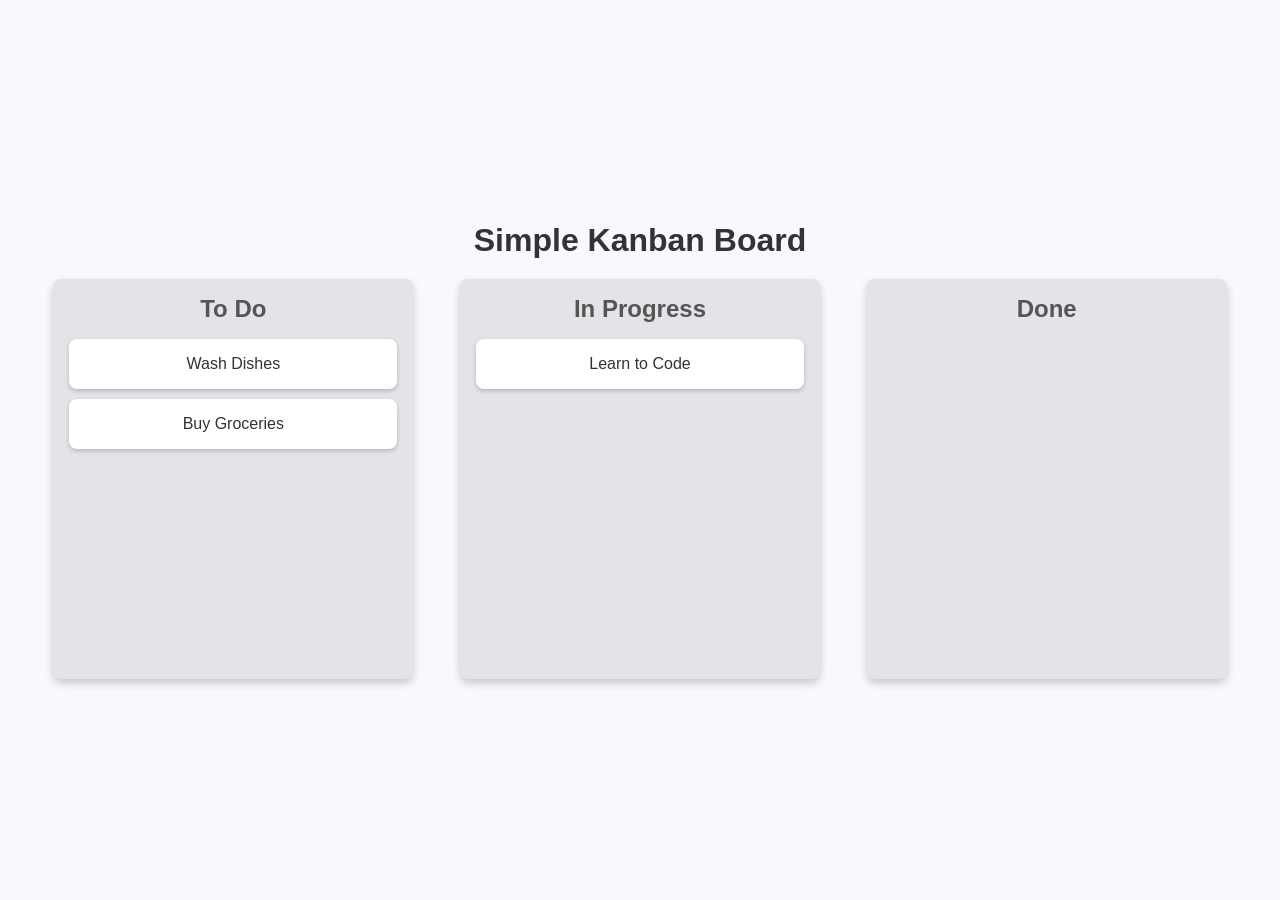
<file: Project 3 Kanban Board/index.html>
<!DOCTYPE html>
<html lang="en">
<head>
    <meta charset="UTF-8">
    <meta name="viewport" content="width=device-width, initial-scale=1.0">
    <title>Kanban Board</title>
    <link rel="stylesheet" href="style.css">
</head>
<body>
    <div class="container">
        <h1>Simple Kanban Board</h1>
        
        <div class="board">
            <!-- LIST 1 -->
            <div class="list" id="list1">
            <h2>To Do</h2>
            <div class="card" draggable="true" id="card1">Wash Dishes</div>
            <div class="card" draggable="true" id="card2">Buy Groceries</div>
            </div>
            <!-- LIST 2 -->
            <div class="list" id="list2">
            <h2>In Progress</h2>
            <div class="card" draggable="true" id="card3">Learn to Code</div>
            </div>
            <!-- LIST 3 -->
            <div class="list" id="list3">
            <h2>Done</h2>
            </div>
        </div>


    </div>
    <script src="script.js"></script>
</body>
</html>
</file>
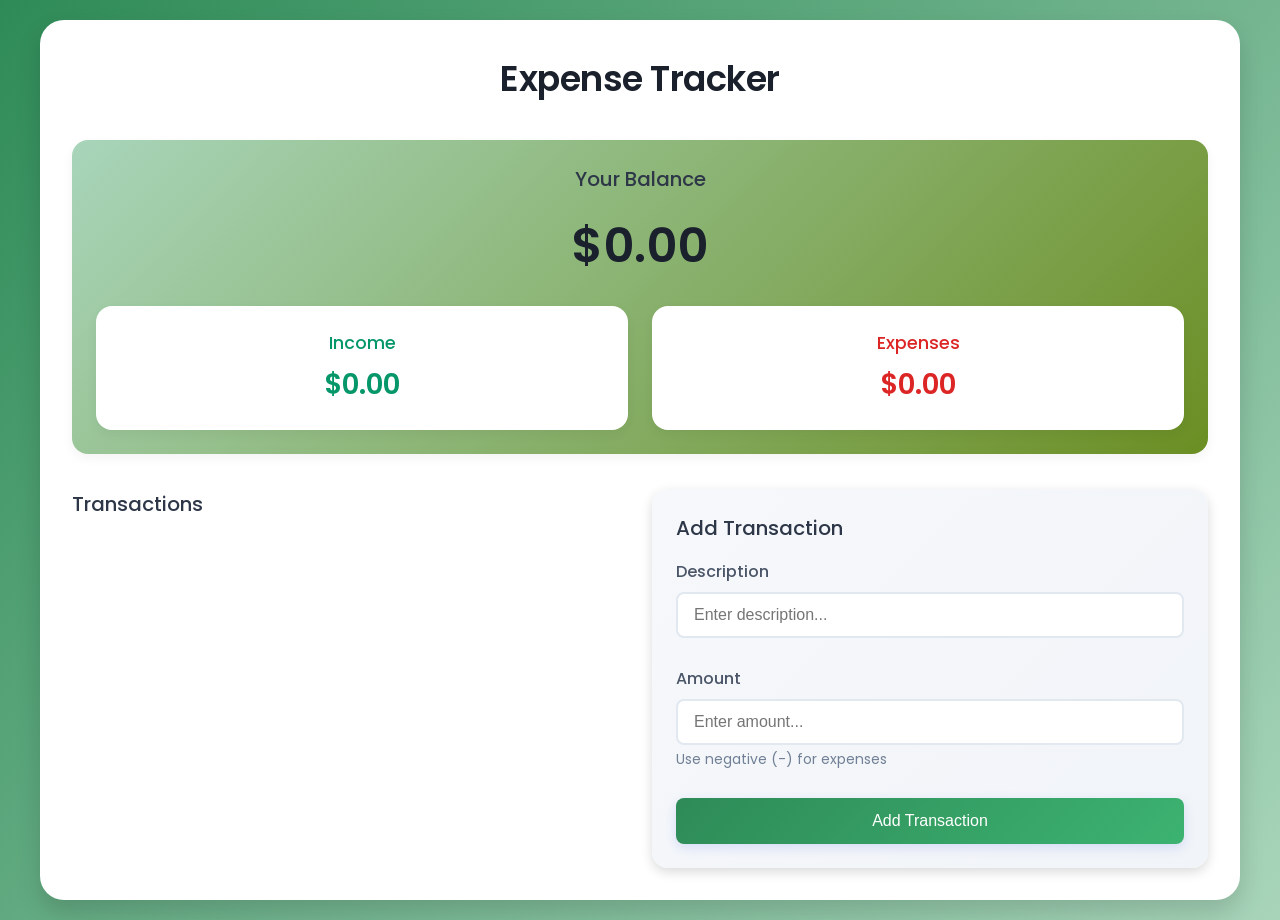
<file: Project 4 Expense Tracker/index.html>
<!DOCTYPE html>
<html lang="en">
<head>
    <meta charset="UTF-8">
    <meta name="viewport" content="width=device-width, initial-scale=1.0">
    <title>Expense Tracker</title>
    <link rel="stylesheet" href="style.css">
    <link href="https://fonts.googleapis.com/css?family=Poppins:100,100italic,200,200italic,300,300italic,regular,italic,500,500italic,600,600italic,700,700italic,800,800italic,900,900italic" 
    rel="stylesheet" />
    <link href="https://fonts.googleapis.com/css?family=Poppins:100,100italic,200,200italic,300,300italic,regular,italic,500,500italic,600,600italic,700,700italic,800,800italic,900,900italic" rel="stylesheet" />

</head>
<body>
    <div class="container">
        <h1>Expense Tracker</h1>

        <div class="balance-container">
            <h2>Your Balance</h2>
            <h1 id="balance">$0.00</h1>
            <div class="summary">
                <div class="income">
                    <h3>Income</h3>
                    <p id="income-amount">$0.00</p>
                </div>
                <div class="expenses">
                    <h3>Expenses</h3>
                    <p id="expense-amount">$0.00</p>
                </div>
            </div>
        </div>
        <div class="main-content">
            <div class="transaction-container">
                <h2>Transactions</h2>
                <ul id="transaction-list">
                    <!-- TRANSACTIONS WILL BE INSERTED HERE -->
                </ul>
            </div>
            <div class="form-container">
                <h2>Add Transaction</h2>
                <form id="transaction-form">
                    <div class="form-group">
                        <label for="description">Description</label>
                        <input type="text" id="description" placeholder="Enter description..." required>
                    </div>
                    <div class="form-group">
                        <label for="amount">Amount</label>
                        <input type="number" id="amount" placeholder="Enter amount..." required>
                        <small>Use negative (-) for expenses</small>
                    </div>
                    <button type="submit">Add Transaction</button>
                </form>
            </div>
        </div>
    </div>   
    <script src="script.js"></script>
</body>
</html>
</file>
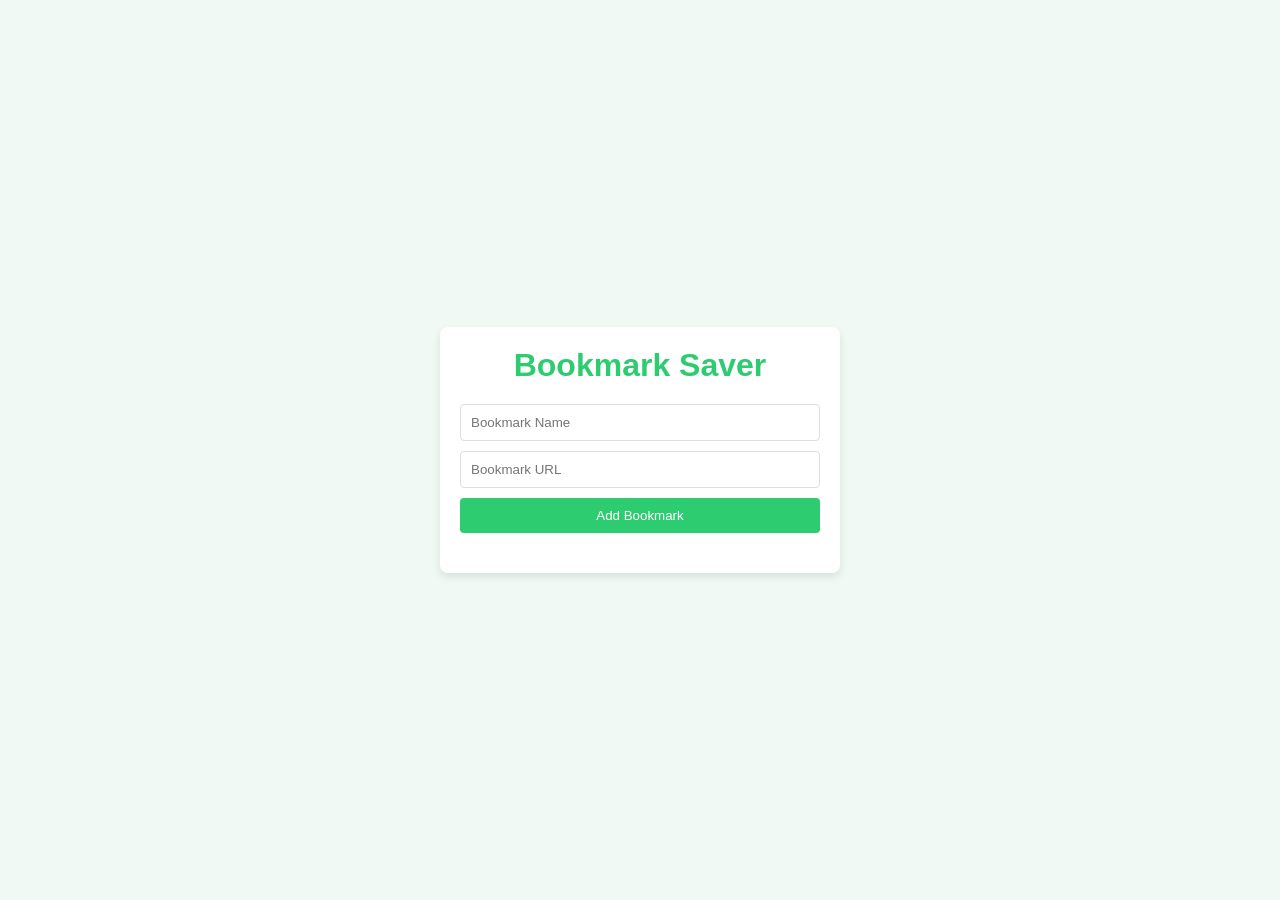
<file: Project 5 Bookmark Saver/index.html>
<!DOCTYPE html>
<html lang="en">
<head>
    <meta charset="UTF-8">
    <meta name="viewport" content="width=device-width, initial-scale=1.0">
    <title>Bookmark Saver</title>
    <link rel="stylesheet" href="style.css">
</head>
<body>
    <div class="app-container">
        <h1>Bookmark Saver</h1>
        <div class="input-container">
            <input type="text" id="bookmark-name" placeholder="Bookmark Name">
            <input type="url" id="bookmark-url" placeholder="Bookmark URL">
            <button id="add-bookmark">Add Bookmark</button>
        </div>
        <ul id="bookmark-list"></ul>
    </div>
    <script src="script.js"></script>
</body> 
</html>
</file>
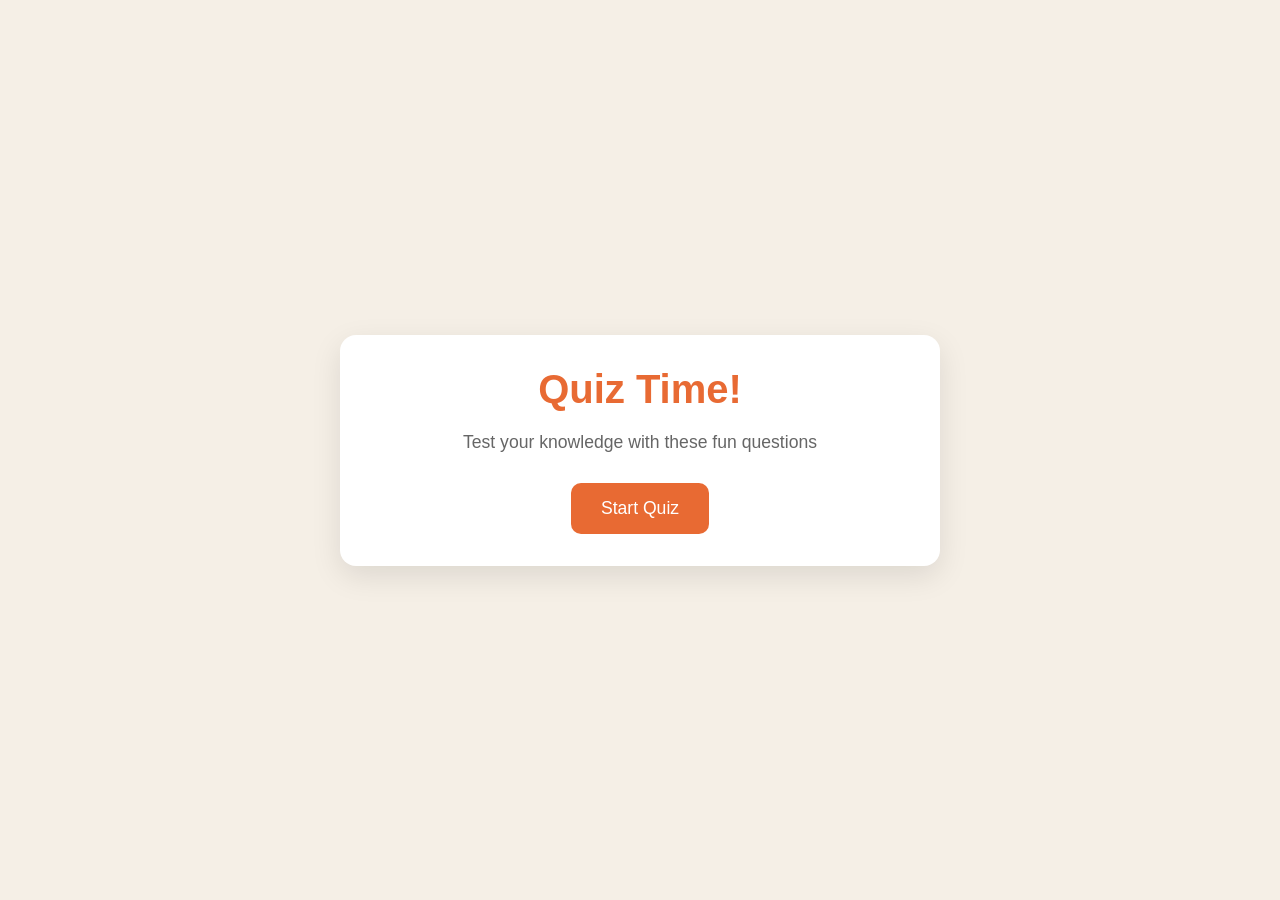
<file: Project-1-Quiz-Game/index.html>
<!-- ! -->
<!DOCTYPE html>
<html lang="en">
<head>
    <meta charset="UTF-8">
    <meta name="viewport" content="width=device-width, initial-scale=1.0">
    <title>Quiz Game</title>
    <!-- link:css -->
    <link rel="stylesheet" href="style.css">
</head>
<body>
    <div class="container">
        
        <div class="screen active" id="start-screen">
            <h1>Quiz Time!</h1>
            <p>Test your knowledge with these fun questions</p>
            <button id="start-btn">Start Quiz</button>
        </div>
        <div class="screen" id="quiz-screen">
            <div class="quiz-header">
                <h2 id="question-text">Question goes here</h2>
                <div class="quiz-info">
                    <p> Question <span id="current-question">1</span> of <span id="total-questions">5</span> </p>        
                    <p> Score: <span id="score">0</span></p>
                </div>
            </div>

            <div id="answers-container" class="answers-container">
                <!-- Answers buttons will be inserted here from our js code later at some poin -->
            </div>
        
            <div class="progress-bar">
                <div id="progress" class="progress"></div>
            </div>
        </div>
        <div id="result-screen" class="screen">
            <h1>Quiz Results</h1>
            <div class="result-info">
                <p>You scored <span id="final-score">0</span> out of <span id="max-score">5</span></p>
                <div id="result-message">Good job!</div>
            </div>
            <button id="restart-btn">Restart Quiz</button>
        </div>
    </div>
    <script src="script.js"></script>
</body>
</html>
</file>
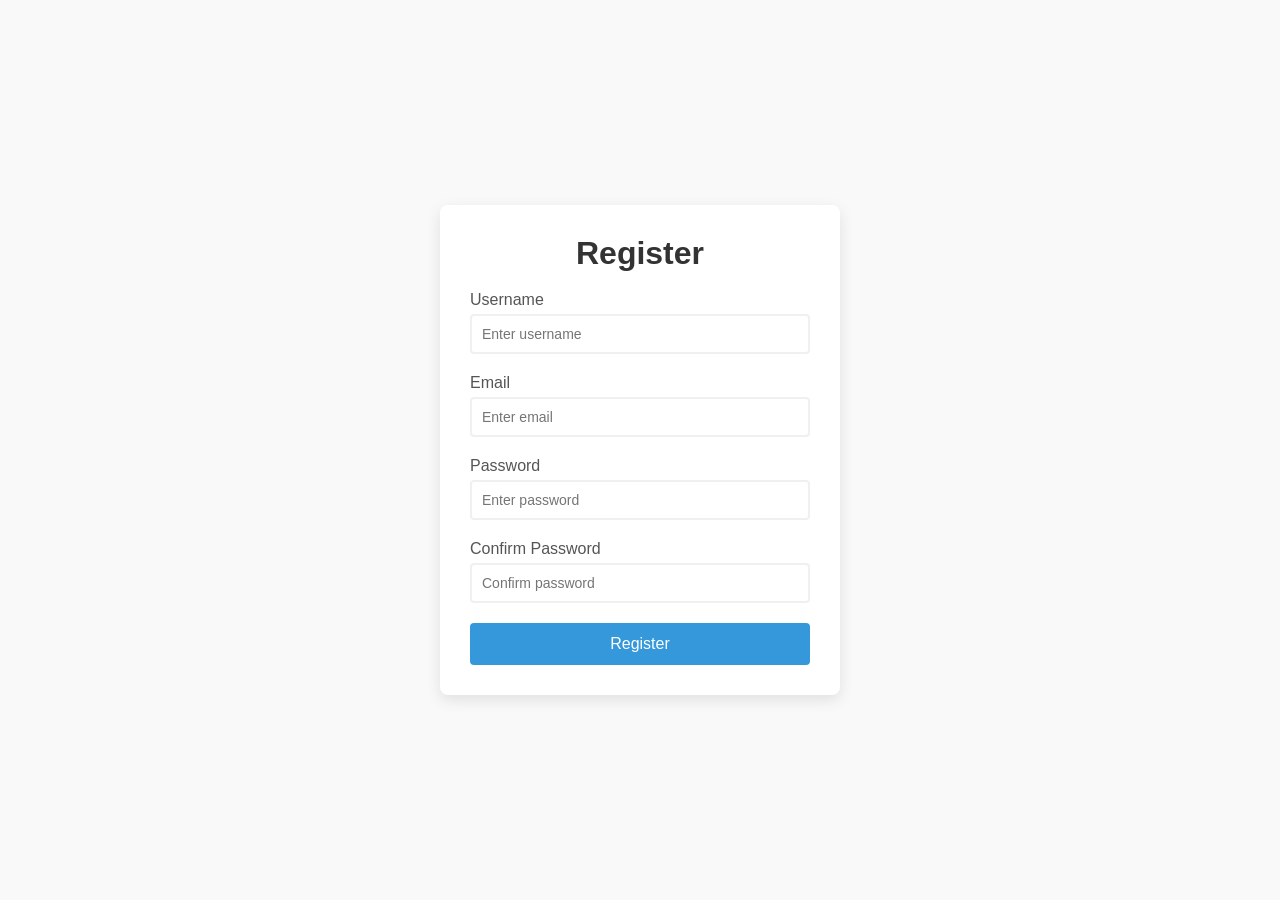
<file: Proyecto 6 Form Validator/index.html>
<!DOCTYPE html>
<html lang="en">
<head>
    <meta charset="UTF-8">
    <meta name="viewport" content="width=device-width, initial-scale=1.0">
    <title>Form Validator</title>
    <link rel="stylesheet" href="style.css">
</head>
<body>
    <div class="container">
        <form id="registration-form">
            <h1>Register</h1>
            
            <!-- username -->
            <div class="form-group">
                <label for="username">Username</label>
                <input type="text" id="username" placeholder="Enter username"/>
                <small></small>
            </div>
            <!-- email -->
            <div class="form-group">
                <label for="email">Email</label>
                <input type="email" id="email" placeholder="Enter email"/>
                <small></small>
            </div>
            <!-- password -->
            <div class="form-group">
                <label for="password">Password</label>
                <input type="password" id="password" placeholder="Enter password"/>
                <small></small>
            </div>
            <!-- confirm password -->
            <div class="form-group">
                <label for="confirmPassword">Confirm Password</label>
                <input type="password" id="confirmPassword" placeholder="Confirm password"/>
                <small></small>
            </div>
            <!-- submit btn -->
             <button type="submit">Register</button>
        </form>
    </div>

    <script src="script.js"></script>
</body>
</html>
</file>
<file: Project 3 Kanban Board/style.css>
* {
    padding: 0;
    margin: 0;
    box-sizing: border-box;
}

body {
    font-family: sans-serif;
    background-color: #f7f9fc;
    display: flex;
    justify-content: center;
    align-items: center;
    min-height: 100vh;
}

.container {
    text-align: center;
    width: 100%;
    padding: 1.2rem;
}

h1 {
    color: #333;
    margin-bottom: 20px;
    font-size: 2rem;
}

.board {
    display: flex;
    justify-content: space-around;
    align-items: flex-start;
    width: 100%;
    max-width: 1200px;
    margin: 0 auto;
    gap: 20px;
}

.list {
    background-color: #e3e4e8;
    padding: 1rem;
    border-radius: 8px;
    width: 30%;
    min-height: 400px;
    box-shadow: 0 4px 8px rgba(0, 0, 0, 0.2)
}

.list h2 {
    color: #555;
    margin-bottom: 1rem;
    font-size: 1.5rem;
}

.card {
    background-color: white;
    color: #333;
    padding: 1rem;
    margin-bottom: 10px;
    border-radius: 8px;
    cursor: grab;
    box-shadow: 0 2px 4px rgba(0, 0, 0, 0.2);
    transition: transform 0.2s, box-shadow 0.2s;
}

.card:active {
    cursor: grabbing;
    transform: scale(1.05);
    box-shadow: 0 4px 8px rgba(0, 0, 0, 0.2);
}

.list.over {
    background-color: #d1d3d8;
}

@media (max-width: 768px) {
    .board {
        flex-direction: column;
        align-items: center;
    }

    .list {
        width: 80%;
        margin-bottom: 20px;
    }
}
</file>
<file: Project 4 Expense Tracker/style.css>
* {
    margin: 0;
    padding: 0;
    box-sizing: border-box;
}

body {
    background: linear-gradient(135deg, #2e8b57, #a8d5ba);
    min-height: 100vh;
    font-family: "Poppins", sans-serif;
    display: flex;
    align-items: center;
    justify-content: center;
    padding: 20px;
    color: #2d3436;
}

.container {
    width: 100%;
    max-width: 1200px;
    background-color: #fff;
    padding: 2rem;
    border-radius: 24px;
    box-shadow: 0 12px 24px rgba(0, 0, 0, 0.15);
}

h1 {
    text-align: center;
    color: #1a202c;
    margin-bottom: 35px;
    font-size: 2.2rem;
    font-weight: 600;
    letter-spacing: -0.5px;
}

h2 {
    color: #2d3748;
    margin-bottom: 1rem;
    font-size: 1.25rem;
    font-weight: 500;
}

.balance-container {
    text-align: center;
    margin-bottom: 35px;
    padding: 24px;
    background: linear-gradient(135deg, #a8d5ba, #6b8e23);
    border-radius: 1rem;
    box-shadow: 0 4px 12px rgba(0, 0, 0, 0.05);
}

.balance-container h1 {
    font-size: 3rem;
    margin: 15px 0;
    /* Debugging trick */
    /* border: 1px solid red; */
}

.summary {
    display: grid;
    /* 1 fr 1 fr = 50% 50% */
    /* 1fr 2fr = 33% 66% */
    grid-template-columns: 1fr 1fr;
    gap: 24px;
    margin-top: 24px;
}

.main-content {
    display: grid;
    grid-template-columns: 1fr 1fr;
    gap: 24px;
}

.income,.expenses {
    background-color: #fff;
    padding: 24px;
    border-radius: 1rem;
    box-shadow: 0 4px 12px rgba(0, 0, 0, 0.05);
    transition: transform 0.2s ease;
}

.income:hover, .expenses:hover {
    transform: translateY(-2px);
}

.income h3 {
    color: #059669;
    font-size: 1.1rem;
    font-weight: 500;
}

.expenses h3 {
    color: #dc2626;
    font-size: 1.1rem;
    font-weight: 500;
}

.income p, .expenses p {
    margin-top: 8px;
    font-size: 1.75rem;
    font-weight: 600;
}

.income p {
    color: #059669;
}

.expenses p {
    color: #dc2626;
}

.transaction-container {
    height: 100%;
    display: flex;
    flex-direction: column;
}

#transaction-list {
    list-style: none;
    max-height: 500px;
    overflow-y: auto;
    padding-right: 8px;
    flex-grow: 1;
}

#transaction-list::-webkit-scrollbar {
    width: 8px;
}

#transaction-list::-webkit-scrollbar-track {
    /* track is the background of the scrollbar */
    background-color: #f1f1f1;
    border-radius: 4px;
}

#transaction-list::-webkit-scrollbar-thumb {
    /* thumb is the draggable part of the scrollbar */
    background-color: #cbd5e0;
    border-radius: 4px;
}

#transaction-list::-webkit-scrollbar-thumb:hover {
    background-color: #a0aec0;
}

.transaction {
    display: flex;
    justify-content: space-between;
    align-items: center;
    padding: 1rem 1.2rem;
    margin-bottom: 12px;
    border-radius: 12px;
    background-color: #fff;
    box-shadow: 0 2px 8px rgba(0, 0, 0, 0.05);
    transition: all 0.2s ease;
    border-right: 5px solid;
    animation: slideIn 0.3s ease;
}

@keyframes slideIn {
    from {
        opacity: 0;
        transform: translateX(-20px);
    } 
    to {
        opacity: 1;
        transform: translateX(0px);

    }
}

.transaction:hover {
    transform: translateX(4px);
    box-shadow: 0 4px 12px rgba(0, 0, 0, 0.1);
}

.transaction.income {
    border-right-color: #059669;
}

.transaction.expense {
    border-right-color: #dc2626;
}

.transaction .delete-btn {
    background: none;
    border: none;
    color: #dc2626;
    cursor: pointer;
    font-size: 1.4rem;
    opacity: 0;
    transition: all 0.2s ease;
    padding: 4px 8px;
    border-radius: 4px;
    margin-left: 12px;
}

.transaction:hover .delete-btn {
    opacity: 1;
}

.transaction .delete-btn:hover {
    background-color: #fee2e2;
    transform: scale(1.1);
}

.form-container {
    background: linear-gradient(135deg, #f6f8fb, #f1f4f8);
    padding: 24px;
    border-radius: 16px;
    box-shadow: 0 4px 12px rgba(0, 0, 0, 0.15);
    height: 100%;
    display: flex;
    flex-direction: column;
}

.form-container form {
    height: 100%;
    display: flex;
    flex-direction: column;
}

.form-group {
    margin-bottom: 28px;
}

label {
    display: block;
    margin-bottom: 8px;
    color: #4a5568;
    font-weight: 500;
}

input {
    width: 100%;
    padding: 12px 16px;
    border: 2px solid #e2e8f0;
    border-radius: 8px;
    font-size: 1rem;
    transition: all 0.2s ease;
    background-color: white;
}

input:focus {
    outline: none;
    border-color: #667eea;
    box-shadow: 0 0 0 3px rgba(102, 126, 234, 0.1);
}

input:hover {
    border-color: #cbd5e0;
}

small {
    color: #718096;
    font-size: 0.875rem;
    margin-top: 4px;
    display: block;
}

button[type="submit"] {
    width: 100%;
    padding: 14px;
    background: linear-gradient(135deg, #2e8b57 0%, #3cb371 100%);
    color: white;
    border: none;
    border-radius: 8px;
    cursor: pointer;
    font-size: 1rem;
    font-weight: 500;
    box-shadow: 0 4px 12px rgba(102, 126, 234, 0.2);
    margin-top: auto;
    transition: all 0.2s ease;
}

button[type="submit"]:hover {
    transform: translateY(-2px);
    box-shadow: 0 6px 16px rgba(102, 126, 234, 0.3);
}

button[type="submit"]:active {
    transform: translateY(0);
}

/* responsiveness */

@media (max-width: 900px) {
    .main-content {
        grid-template-columns: 1fr;
    }

    #transaction-list {
        max-height: 300px;
    }
}

@media (max-width: 480px) {
    .container {
        padding: 24px;
    }

    .summary {
        grid-template-columns: 1fr;
        gap: 16px;
    }

    .balance-container h1 {
        font-size: 2.5rem;
    }

    .income p, .expenses p {
        font-size: 1.5rem;
    }

    .transaction {
        padding: 14px 16px;
    }

    h1 {
        font-size: 1.8rem;
    }

}
</file>
<file: Project 5 Bookmark Saver/style.css>
* {
    margin: 0;
    padding: 0;
    box-sizing: border-box;
}

body {
    font-family: sans-serif;
    background-color: #f0f9f4;
    color: #333;
    display: flex;
    justify-content: center;
    align-items: center;
    height: 100vh;
}

.app-container {
    background-color: #fff;
    padding: 20px;
    border-radius: 8px;
    box-shadow: 0 4px 8px rgba(0, 0, 0, 0.1);
    max-width: 400px;
    width: 90%;
    text-align: center;
}

h1 {
    color: #2ecc71;
    margin-bottom: 20px;
}

.input-container {
    display: flex;
    flex-direction: column;
    gap: 10px;
    margin-bottom: 20px;
}

input {
    padding: 10px;
    border-radius: 4px;
    border: 1px solid #ddd;
}

button {
    padding: 10px;
    background-color: #2ecc71;
    color: white;
    border: none;
    border-radius: 4px;
    cursor: pointer;
    transition: background-color 0.3s ease;
}

button:hover {
    background-color: #27ae60;
}

#bookmark-list {
    list-style: none;
    padding: 0;
}

#bookmark-list li {
    background-color: #f9f9f9;
    padding: 10px;
    border: 1px solid #ddd;
    border-radius: 4px;
    margin-bottom: 10px;
    display: flex;
    justify-content: space-between;
    align-items: center;
}

#bookmark-list a {
    color: #2ecc71;
    text-decoration: none;
}

#bookmark-list button {
    background-color: #e74c3c;
    padding: 5px 10px;
}

#bookmark-list button:hover {
    background-color: #c0392b;
}
</file>
<file: Project-1-Quiz-Game/style.css>
/* Basic Reset */

/* Changes how the browser calculates an element's total width and height */
* {
    margin: 0;
    padding: 0;
    /* Changes how the browser calculates an element's total width and height */
    /* Sin: 100px + 10px de padding horizontal = 10px + 100px + 10px = 120px */
    /* Con: 100px + 10px de padding horizontal = 10px + 80px + 10px = 100px */
    box-sizing: border-box;
}

body {
    background: #f5efe6;
    display: flex;
    /* jcc */
    justify-content: center;
    /* aic */
    align-items: center;
    min-height: 100vh;
    padding: 1rem;
    font-family: sans-serif;
}
 
.container {
    background-color: white;
    border-radius: 1rem;
    box-shadow: 0 10px 30px rgba(0, 0, 0, 0.1);
    width: 100%;
    max-width: 600px;
    overflow: hidden;
    position: relative;
}

/* SCREENS */
.screen {
    display: none;
    padding: 2rem;
    text-align: center;
}

.screen.active {
    display: block;
}

/* START SCREEN */
#start-screen h1 {
    color: #e86a33;
    margin-bottom: 20px;
    font-size: 2.5rem;
}  

#start-screen p {
    color: #666;
    margin-bottom: 30px;
    font-size: 1.1rem;
} 

.quiz-header{
    margin-bottom: 2rem;
}

#question-text {
    color: #333;
    font-size: 1.5rem;
    margin-bottom: 1rem;
    line-height: 1.4;
}

.quiz-info {
    display: flex;
    justify-content: space-between;
    color: #666;
    margin-bottom: 10px;
}

.answers-container {
    display: flex;
    flex-direction: column;
    gap: 10px;
    margin-bottom: 25px;
}

.answer-btn {
    background-color: #f8f0e5;
    color: #333;
    border: 2px solid #eadbc8;
    border-radius: 10px;
    padding: 1rem;
    cursor: pointer;
    text-align: left;
    transition: all 0.3s ease;
}

.answer-btn:hover {
    background-color: #eadbc8;
    border-color: #dac0ae;
}

.answer-btn.correct {
    background-color: #e6fff0;
    border-color: #a3f0c4;
    color: #28a745;
}

.answer-btn.incorrect {
    background-color: #fff0f0;
    border-color: #ffbdbd;
    color: #dc3545;
}

.progress-bar {
    height: 10px;
    background-color: #f8f0e5;
    border-radius: 5px;
    overflow: hidden;
    margin-top: 20px;
}

.progress {
    height: 100%;
    background-color: #e86a33;
    width: 0%;
    transition: width 0.3s ease;
}

/* RESULT SCREEN */
#result-screen h1 {
    color: #e86a33;
    margin-bottom: 30px;
}

.result-info {
    background-color: #f8f0e5;
    border-radius: 10px;
    padding: 20px;
    margin-bottom: 30px;
}

.result-info p {
    font-size: 1.2rem;
    color: #333;
    margin-bottom: 1rem;
}

#result-message {
    font-size: 1.5rem;
    font-weight: 600;
    color: #e86a33;
}

button {
    background-color: #e86a33;
    color: white;
    border: none;
    border-radius: 10px;
    padding: 15px 30px;
    font-size: 1.1rem;
    cursor: pointer;
    transition: background-color 0.3s ease;

}

button:hover {
    background-color: #d45b28;
}

/* RESPONSIVE DESIGN */
@media (max-width: 500px) {
    /* when we hit 500px and below, implement the styles below */
    .screen {
        padding: 1rem;
    }

    #start-screen h1 {
        font-size: 2rem;
    }

    #question-text {
        font-size: 1.3rem;
    }

    .answer-btn {
        padding: 12px;
    }

    button {
        padding: 12px 25px;
        font-size: 1rem;
    }

}
</file>
<file: Proyecto 6 Form Validator/style.css>
* {
    margin: 0;
    padding: 0;
    box-sizing: border-box;
}

body {
    background-color: #f9f9f9;
    font-family: sans-serif;
    display: flex;
    align-items: center;
    justify-content: center;
    min-height: 100vh;
}

.container {
    background-color: #fff;
    border-radius: 8px;
    box-shadow: 0px 5px 15px rgba(0, 0, 0, 0.1);
    width: 100%;
    max-width: 400px;
    padding: 30px;
    overflow: hidden;
}

h1 {
    text-align: center;
    color: #333;
    margin-bottom: 1.2rem;
}

.form-group {
    margin-bottom: 20px;
    position: relative;
}

label {
    display: block;
    margin-bottom: 5px;
    color: #555

}

input {
    border: 2px solid #f0f0f0;
    border-radius: 4px;
    display: block;
    width: 100%;
    padding: 10px;
    font-size: 14px;
    transition: border-color 0.3s;
}

input:focus {
    outline: none;
    border-color: #3498db;
}

small {
    visibility: hidden;
    position: absolute;
    bottom: -18px;
    left: 0;
    font-size: 12px;
}

button {
    cursor: pointer;
    background-color: #3498db;
    border: none;
    color: white;
    display: block;
    font-size: 1rem;
    margin-top: 20px;
    padding: 12px;
    border-radius: 4px;
    width: 100%;
    transition: background-color 0.3s;
}

button:hover {
    background-color: #2980b9;
}

.form-group.error input {
    border-color: #e74c3c;
}

.form-group.success input {
    border-color: #2ecc71;
}

.form-group.error small {
    visibility: visible;
    color: #e74c3c;
}
</file>
